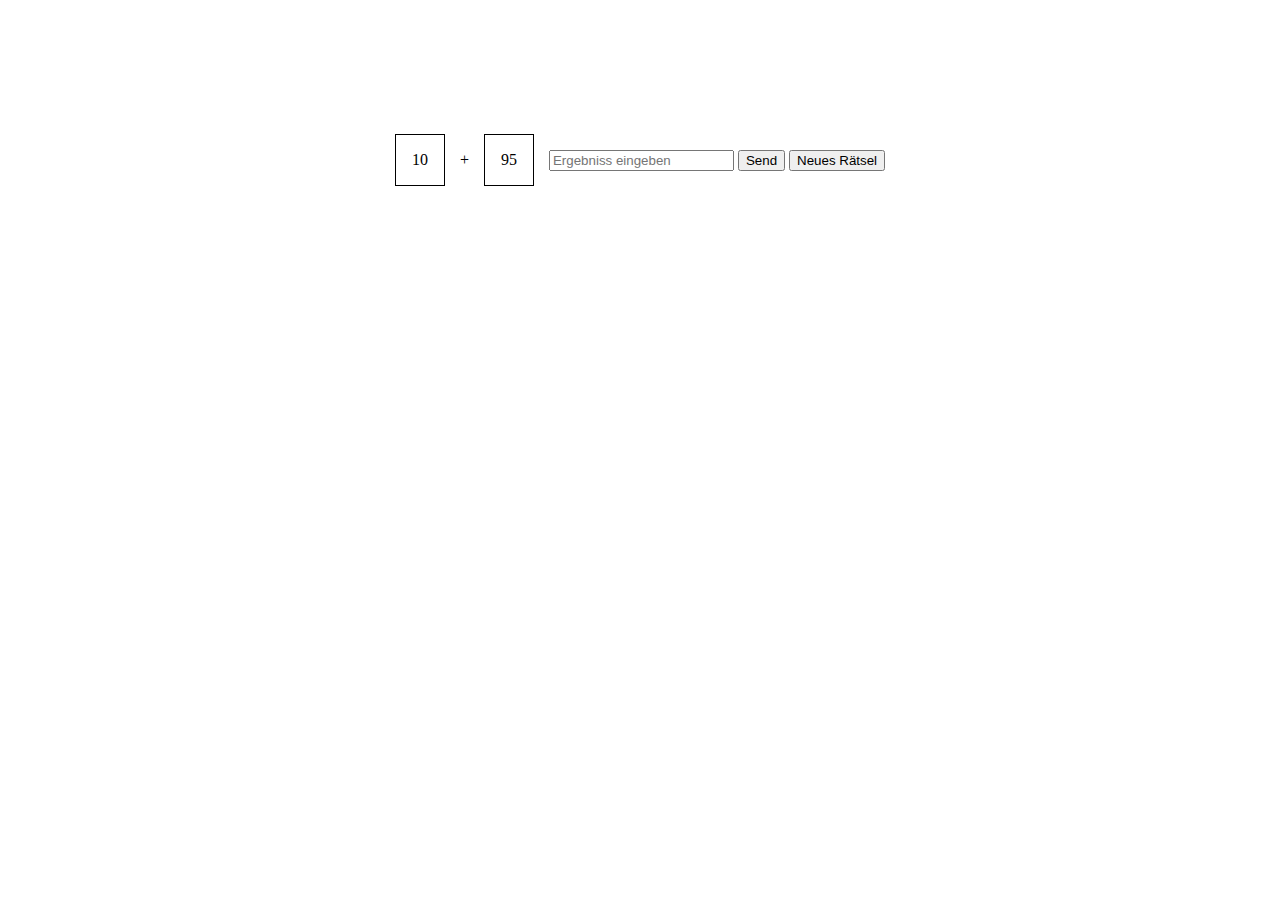
<file: Project-Addition Game/index.html>
<!DOCTYPE html>
<html lang="en">
  <head>
    <meta charset="UTF-8" />
    <meta name="viewport" content="width=device-width, initial-scale=1.0" />
    <title>Project-Addition Game</title>
  </head>
  <style>
    html {
      text-align: center;
    }
    main {
      display: flex;
      justify-content: center;
      align-items: center;
      gap: 15px;
      padding-top: 10%;
    }
    div {
      display: inline-block;
      border: 1px solid black;
      padding: 1em;
    }
  </style>
  <body>
    <main>
      <div id="numberOne"></div>
      <p>+</p>
      <div id="numberTwo"></div>
      <form onsubmit="return false">
        <input type="number" placeholder="Ergebniss eingeben" />
        <button onclick="check()">Send</button>
        <button onclick="newOne()">Neues Rätsel</button>
      </form>
    </main>
    <h1 id="result"></h1>
    <script src="./assets/js/main.js"></script>
  </body>
</html>
</file>
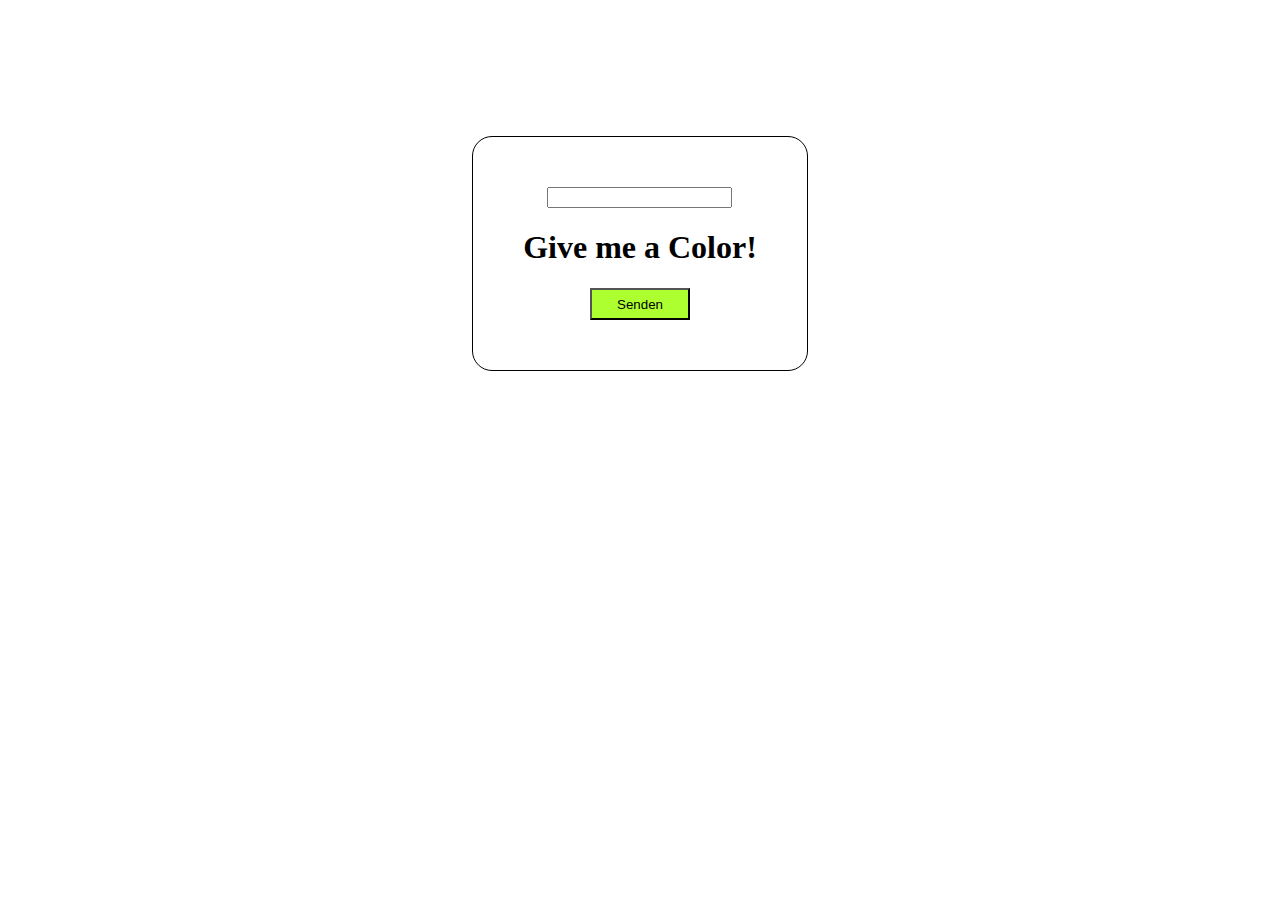
<file: Project-Background/index.html>
<!DOCTYPE html>
<html lang="en">
  <head>
    <meta charset="UTF-8" />
    <meta name="viewport" content="width=device-width, initial-scale=1.0" />
    <title>Project-Background</title>
  </head>
  <style>
    body {
      display: flex;
      justify-content: center;
      padding-top: 10%;
    }
    form {
      text-align: center;
      border: 1px solid black;
      border-radius: 20px;
      padding: 50px;
    }
    button {
      background-color: #adff2f;
      width: 100px;
      padding: 0.5em 1em;
    }
  </style>
  <body id="body">
    <main>
      <form onsubmit="return false">
        <input id="color" type="text" />
        <h1 id="text">Give me a Color!</h1>
        <button onclick="changeColor()">Senden</button>
      </form>
    </main>
    <script src="./assets/js/main.js"></script>
  </body>
</html>
</file>
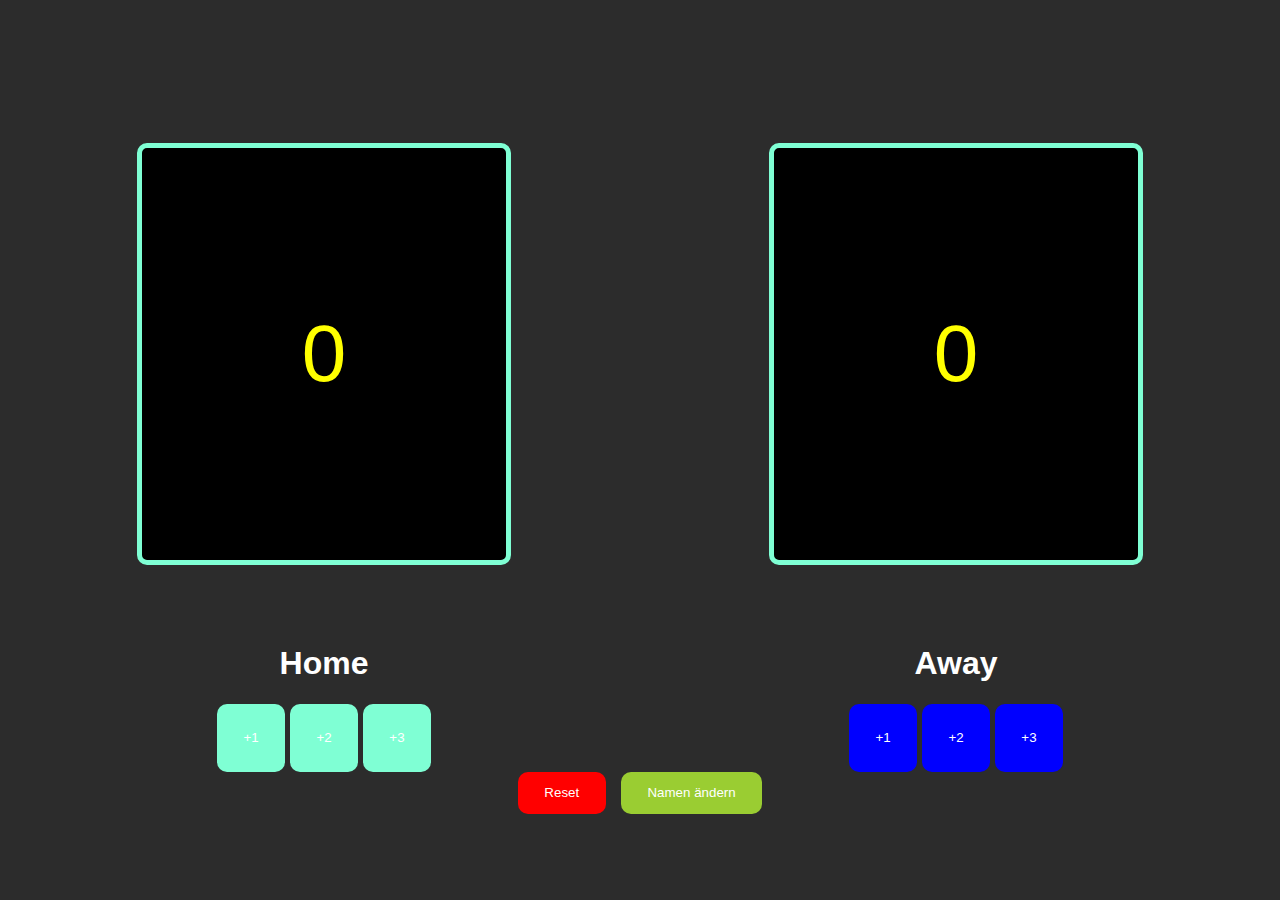
<file: Project-Score Keeper/index.html>
<!DOCTYPE html>
<html lang="de">
  <head>
    <meta charset="UTF-8" />
    <meta name="viewport" content="width=device-width, initial-scale=1.0" />
    <title>Project-Score-Keeper</title>
    <link rel="stylesheet" href="./assets/css/style.css" />
  </head>
  <body>
    <main>
      <div class="score__wrapper">
        <div class="home">
          <p class="number" id="scoreHome">0</p>
          <h1 id="nameHome">Home</h1>
          <button onclick="plus1Home()">+1</button>
          <button onclick="plus2Home()">+2</button>
          <button onclick="plus3Home()">+3</button>
        </div>
        <div class="away">
          <p class="number" id="scoreAway">0</p>
          <h1 id="nameAway">Away</h1>
          <button onclick="plus1Away()">+1</button>
          <button onclick="plus2Away()">+2</button>
          <button onclick="plus3Away()">+3</button>
        </div>
      </div>
      <div class="reset">
        <button onclick="reset()">Reset</button>
        <button onclick="changeName()">Namen ändern</button>
      </div>
    </main>
    <script src="./assets/js/main.js"></script>
  </body>
</html>
</file>
<file: Project-Score Keeper/assets/css/style.css>
body {
  background-color: #2c2c2c;
  font-family: sans-serif;
}
body main .score__wrapper {
  display: flex;
  justify-content: space-around;
  text-align: center;
  margin-top: 5%;
}
body main .score__wrapper .home {
  color: white;
}
body main .score__wrapper .home button {
  padding: 2em;
  border-radius: 10px;
  background-color: aquamarine;
  color: white;
  border: 0px;
}
body main .score__wrapper .away {
  color: white;
}
body main .score__wrapper .away button {
  padding: 2em;
  border-radius: 10px;
  background-color: blue;
  color: white;
  border: 0px;
}
body main .score__wrapper .number {
  font-size: 5rem;
  color: yellow;
  background-color: black;
  padding: 2em;
  border-radius: 10px;
  border: 5px solid aquamarine;
}
body main .reset {
  display: flex;
  justify-content: center;
  gap: 15px;
}
body main .reset button {
  padding: 1em 2em;
  border-radius: 10px;
  background-color: red;
  color: white;
  border: 0px;
}
body main .reset button:nth-of-type(2) {
  background-color: yellowgreen;
}

/*# sourceMappingURL=style.css.map */
</file>
